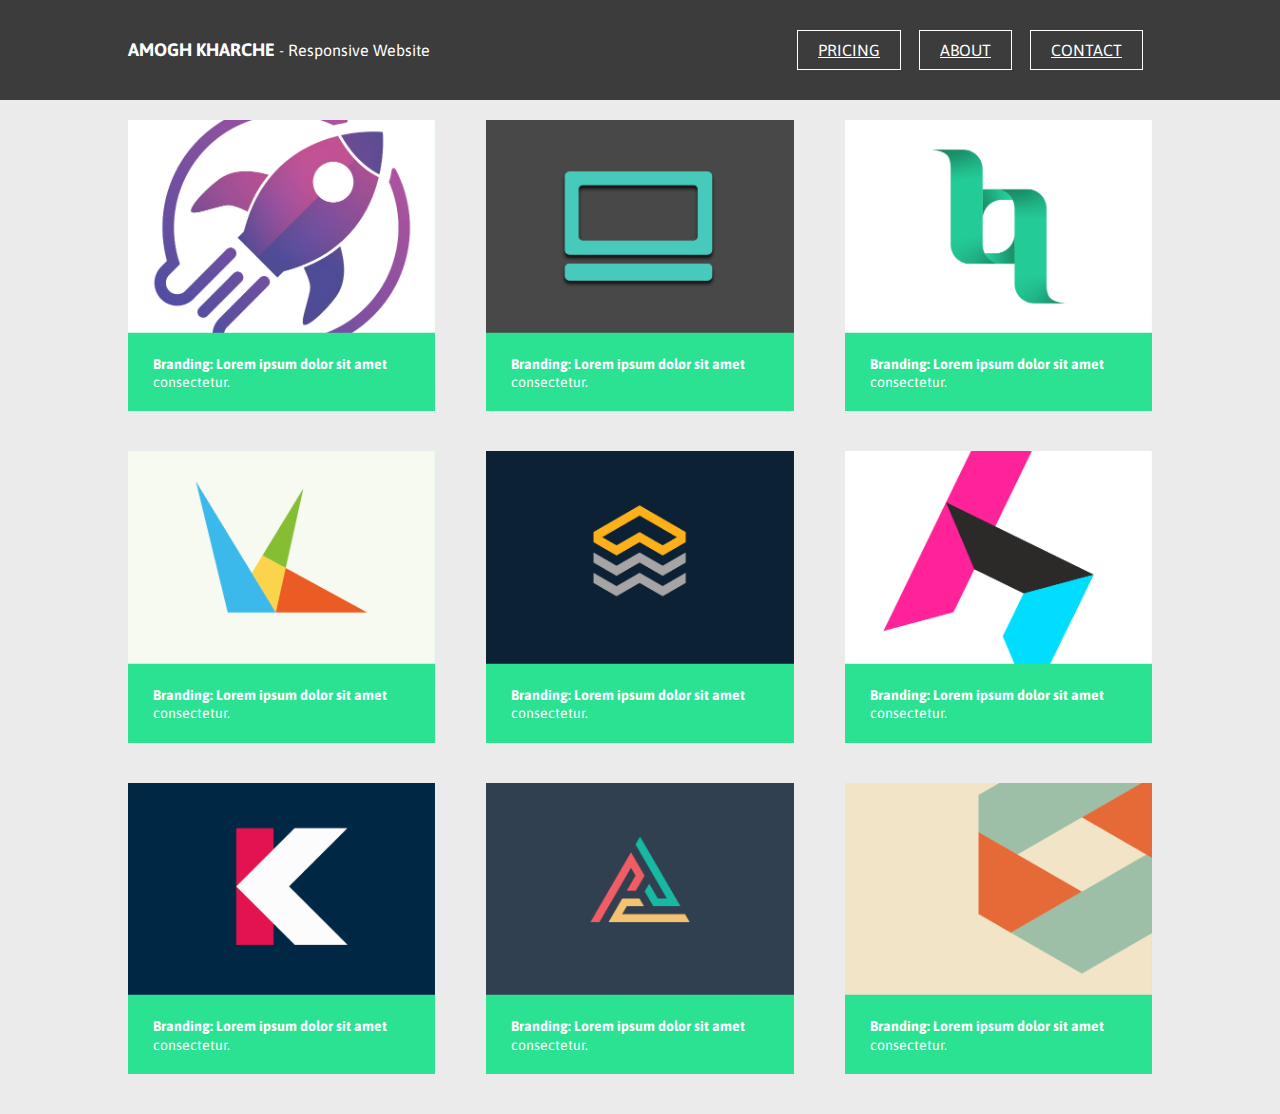
<file: index.html>
<!DOCTYPE html>
<html lang="en">
  <head>
    <meta charset="UTF-8" />
    <meta http-equiv="X-UA-Compatible" content="IE=edge" />
    <meta name="viewport" content="width=device-width, initial-scale=1.0" />
    <title>Responsive Website</title>
    <link rel="stylesheet" href="css-reset.css" />
    <link rel="stylesheet" href="style.css" />
    <link rel="preconnect" href="https://fonts.googleapis.com" />
    <link rel="preconnect" href="https://fonts.gstatic.com" crossorigin />
    <link
      href="https://fonts.googleapis.com/css2?family=Asap&display=swap"
      rel="stylesheet"
    />
  </head>
  <body>
    <div class="header-container">
      <header>
        <div class="logo"><span>AMOGH KHARCHE</span> - Responsive Website</div>
        <nav>
          <ul>
            <li><a href="#" class="nav-button">PRICING</a></li>
            <li><a href="#" class="nav-button">ABOUT</a></li>
            <li><a href="#" class="nav-button">CONTACT</a></li>
          </ul>
        </nav>

        <div class="mob-wrapper">
          <img
            src="images/icon-burger-menu.svg"
            alt="Mobile menu icon"
            style="width: 20px"
            class="burger-menu"
          />
          <div class="mob-nav">
            <a href="#" class="nav-button">PRICING</a>
            <a href="#" class="nav-button">ABOUT</a>
            <a href="#" class="nav-button">CONTACT</a>
          </div>
        </div>
      </header>
    </div>

    <div class="container">
      <div class="col">
        <img src="images/images large/image1@2x.png" alt="" />
        <p>Branding: Lorem ipsum dolor sit amet consectetur.</p>
      </div>
      <div class="col">
        <img src="images/images large/image2@2x.png" alt="" />
        <p>Branding: Lorem ipsum dolor sit amet consectetur.</p>
      </div>
      <div class="col">
        <img src="images/images large/image3@2x.png" alt="" />
        <p>Branding: Lorem ipsum dolor sit amet consectetur.</p>
      </div>
      <div class="col">
        <img src="images/images large/image4@2x.png" alt="" />
        <p>Branding: Lorem ipsum dolor sit amet consectetur.</p>
      </div>
      <div class="col hide-mobile">
        <img src="images/images large/image5@2x.png" alt="" />
        <p>Branding: Lorem ipsum dolor sit amet consectetur.</p>
      </div>
      <div class="col hide-mobile">
        <img src="images/images large/image6@2x.png" alt="" />
        <p>Branding: Lorem ipsum dolor sit amet consectetur.</p>
      </div>
      <div class="col hide-mobile">
        <img src="images/images large/image7@2x.png" alt="" />
        <p>Branding: Lorem ipsum dolor sit amet consectetur.</p>
      </div>
      <div class="col hide-mobile">
        <img src="images/images large/image8@2x.png" alt="" />
        <p>Branding: Lorem ipsum dolor sit amet consectetur.</p>
      </div>
      <div class="col hide-mobile">
        <img src="images/images large/image9@2x.png" alt="" />
        <p>Branding: Lorem ipsum dolor sit amet consectetur.</p>
      </div>
      <div class="col hide-mobile hide-desktop-only">
        <img src="images/images large/image10@2x.png" alt="" />
        <p>Branding: Lorem ipsum dolor sit amet consectetur.</p>
      </div>
    </div>
    <script
      src="https://code.jquery.com/jquery-3.6.1.js"
      integrity="sha256-3zlB5s2uwoUzrXK3BT7AX3FyvojsraNFxCc2vC/7pNI="
      crossorigin="anonymous"
    ></script>
    <script src="scripts.js"></script>
  </body>
</html>
</file>
<file: style.css>
body{
    font-family: 'Asap', sans-serif;
    background-color: #EBEBEB;
}


.container {
    min-height: 500px;
    max-width: 1024px;
    margin: 0 auto;
    display: flex;
    flex-wrap: wrap;
    justify-content: space-between;
    padding-top: 120px;
}

.header-container {
    background-color: rgb(60,60,60);
    min-height: 100px;
    position: fixed;
    width: 100%;
}

header nav ul li a  {
    color: white;
    padding: 10px 20px ;
    border: 1px solid white;
    margin: 9px;
}
header nav ul {
    display: flex;
}
.logo span {
    font-weight: bold;
    font-size: large;
}
.logo {
    color: white;

}
header {
    max-width: 1024px;
    min-height:100px ;
    margin: 0 auto ;
    display: flex;
    flex-wrap: wrap;
    justify-content: space-between;
    flex-direction: row;
    align-items: center;
}
.col {
    background-color: rgb(43, 226, 147);
    width: 30%;
    margin-bottom: 40px;
    
}
 .col p {
    color: white;
    font-size: 0.875rem;
    padding: 20px 25px;
    line-height: 1.15rem;
 }
.col p::first-line{
    font-weight: 700;
}
.hide-desktop-only {
    display: none;
}

.col img {
    width: 100%;
    height: auto;
}
.mob-wrapper {
    display: none;
}


@media(max-width: 768px){
    .col{width: 45%;}
    .hide-desktop-only{
        display: block;
    }
 
    nav ul li {
        display: block;
        padding: 10px 0 10px 0;
    }
 
    .logo {
        padding: 20px 0;
    }
    nav {
        display: none;
    }
    .mob-wrapper {
        display: block;
        padding-right: 30px;
    }
    .mob-nav {
        display: none;
        position: absolute;
        padding-top: 10px;
    }
   .nav-button {
    display: block;
    color: white;
    text-decoration: none;
    background-color: coral;
    padding: 15px 30px;
    margin-left: -100px;
    text-align: center;
   }
}

@media(max-width: 400px){
    .hide-mobile{
        display: none;
    }
    .col{
        width: 100%;
    }

     nav ul li {
        display: block;
        padding: 10px 0 10px 0;
    }
 
    .logo {
        padding: 20px 0;
    }
}
</file>
